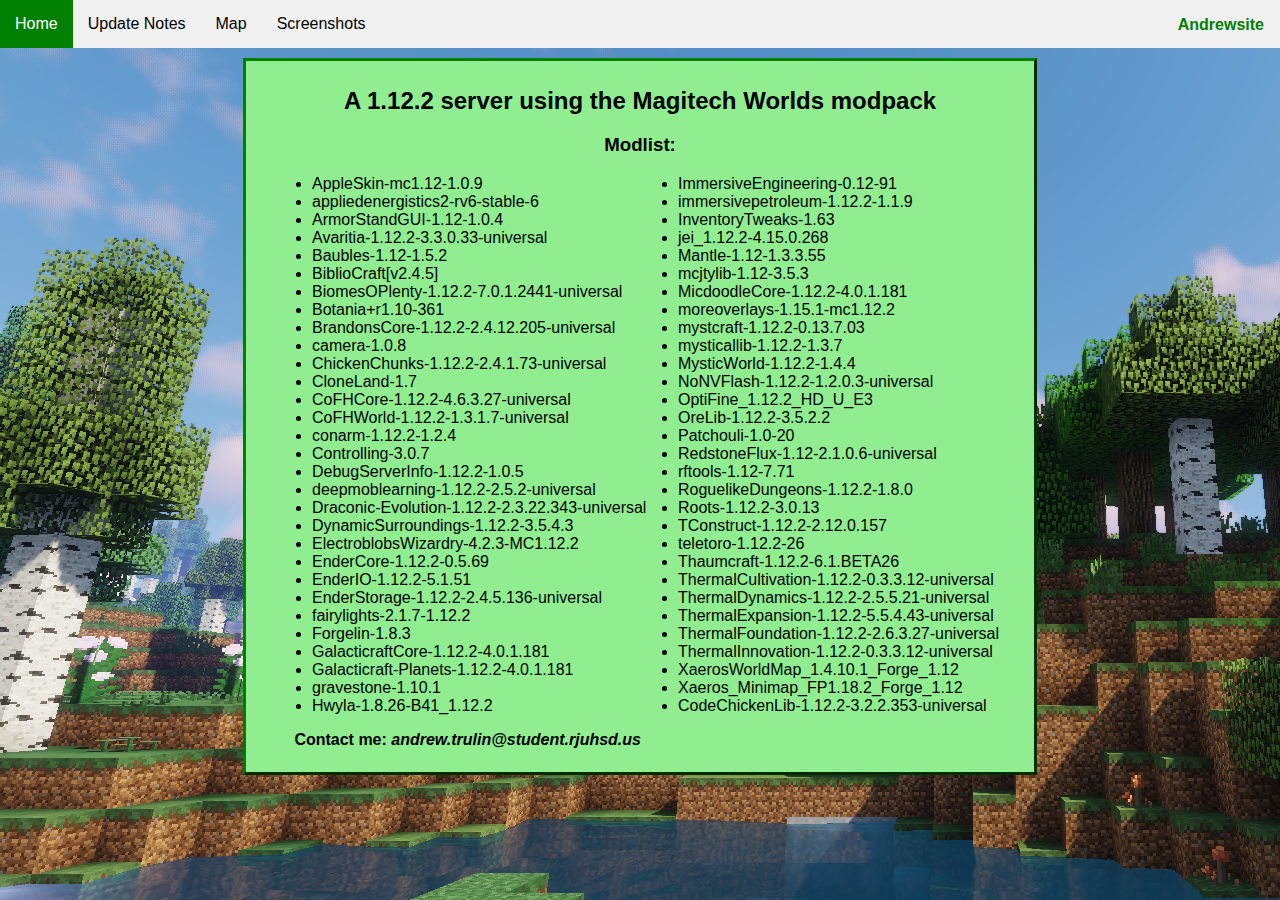
<file: index.html>
<!DOCTYPE html>
<html>
<head>
    <meta charset="utf-8">
    <meta http-equiv="X-UA-Compatible" content="IE=edge">
    <meta name="viewport" content="width=device-width, initial-scale=1.0">
    <title>Andrewsite</title>
    <link rel="stylesheet" href="main.css">
	<style>
		h1 {
			font-size:150%;
		}
		h2 {
			font-size:100%;
			text-align:left;
			margin-left:5%;
		}
		#modlist {
			text-align:left;
			margin-left:1em;
    		-moz-column-count: 2;
    		-moz-column-gap: 20px;
    		-webkit-column-count: 2;
    		-webkit-column-gap: 20px;
    		column-count: 2;
    		column-gap: 20px;
		}
	</style>
</head>
<body>
    <!--Menu Bar-->
    <div>
        <ul class="sidenav">
            <li><a class="active" href="index.html">Home</a></li>
            <li><a href="updates.html">Update Notes</a></li>
            <li><a href="Map.html">Map</a></li>
            <li><a href="Screenshots.html">Screenshots</a></li>
		<p id="name">Andrewsite</p>
		</ul>
	</div>
	<div class="div1">
		<h1>A 1.12.2 server using the Magitech Worlds modpack</h1>
		<h3>Modlist:</h3>
			<ul id="modlist">
				<li>AppleSkin-mc1.12-1.0.9</li>
				<li>appliedenergistics2-rv6-stable-6</li>
				<li>ArmorStandGUI-1.12-1.0.4</li>
				<li>Avaritia-1.12.2-3.3.0.33-universal</li>
				<li>Baubles-1.12-1.5.2</li>
				<li>BiblioCraft[v2.4.5]</li>
				<li>BiomesOPlenty-1.12.2-7.0.1.2441-universal</li>
				<li>Botania+r1.10-361</li>
				<li>BrandonsCore-1.12.2-2.4.12.205-universal</li>
				<li>camera-1.0.8</li>
				<li>ChickenChunks-1.12.2-2.4.1.73-universal</li>
				<li>CloneLand-1.7</li>
				<li>CoFHCore-1.12.2-4.6.3.27-universal</li>
				<li>CoFHWorld-1.12.2-1.3.1.7-universal</li>
				<li>conarm-1.12.2-1.2.4</li>
				<li>Controlling-3.0.7</li>
				<li>DebugServerInfo-1.12.2-1.0.5</li>
				<li>deepmoblearning-1.12.2-2.5.2-universal</li>
				<li>Draconic-Evolution-1.12.2-2.3.22.343-universal</li>
				<li>DynamicSurroundings-1.12.2-3.5.4.3</li>
				<li>ElectroblobsWizardry-4.2.3-MC1.12.2</li>
				<li>EnderCore-1.12.2-0.5.69</li>
				<li>EnderIO-1.12.2-5.1.51</li>
				<li>EnderStorage-1.12.2-2.4.5.136-universal</li>
				<li>fairylights-2.1.7-1.12.2</li>
				<li>Forgelin-1.8.3</li>
				<li>GalacticraftCore-1.12.2-4.0.1.181</li>
				<li>Galacticraft-Planets-1.12.2-4.0.1.181</li>
				<li>gravestone-1.10.1</li>
				<li>Hwyla-1.8.26-B41_1.12.2</li>
				<li>ImmersiveEngineering-0.12-91</li>
				<li>immersivepetroleum-1.12.2-1.1.9</li>
				<li>InventoryTweaks-1.63</li>
				<li>jei_1.12.2-4.15.0.268</li>
				<li>Mantle-1.12-1.3.3.55</li>
				<li>mcjtylib-1.12-3.5.3</li>
				<li>MicdoodleCore-1.12.2-4.0.1.181</li>
				<li>moreoverlays-1.15.1-mc1.12.2</li>
				<li>mystcraft-1.12.2-0.13.7.03</li>
				<li>mysticallib-1.12.2-1.3.7</li>
				<li>MysticWorld-1.12.2-1.4.4</li>
				<li>NoNVFlash-1.12.2-1.2.0.3-universal</li>
				<li>OptiFine_1.12.2_HD_U_E3</li>
				<li>OreLib-1.12.2-3.5.2.2</li>
				<li>Patchouli-1.0-20</li>
				<li>RedstoneFlux-1.12-2.1.0.6-universal</li>
				<li>rftools-1.12-7.71</li>
				<li>RoguelikeDungeons-1.12.2-1.8.0</li>
				<li>Roots-1.12.2-3.0.13</li>
				<li>TConstruct-1.12.2-2.12.0.157</li>
				<li>teletoro-1.12.2-26</li>
				<li>Thaumcraft-1.12.2-6.1.BETA26</li>
				<li>ThermalCultivation-1.12.2-0.3.3.12-universal</li>
				<li>ThermalDynamics-1.12.2-2.5.5.21-universal</li>
				<li>ThermalExpansion-1.12.2-5.5.4.43-universal</li>
				<li>ThermalFoundation-1.12.2-2.6.3.27-universal</li>
				<li>ThermalInnovation-1.12.2-0.3.3.12-universal</li>
				<li>XaerosWorldMap_1.4.10.1_Forge_1.12</li>
				<li>Xaeros_Minimap_FP1.18.2_Forge_1.12</li>
				<li>CodeChickenLib-1.12.2-3.2.2.353-universal</li>
			</ul>
		<h2>Contact me: <em>andrew.trulin@student.rjuhsd.us</em></h2>
	</div>
</body>

</html>
</file>
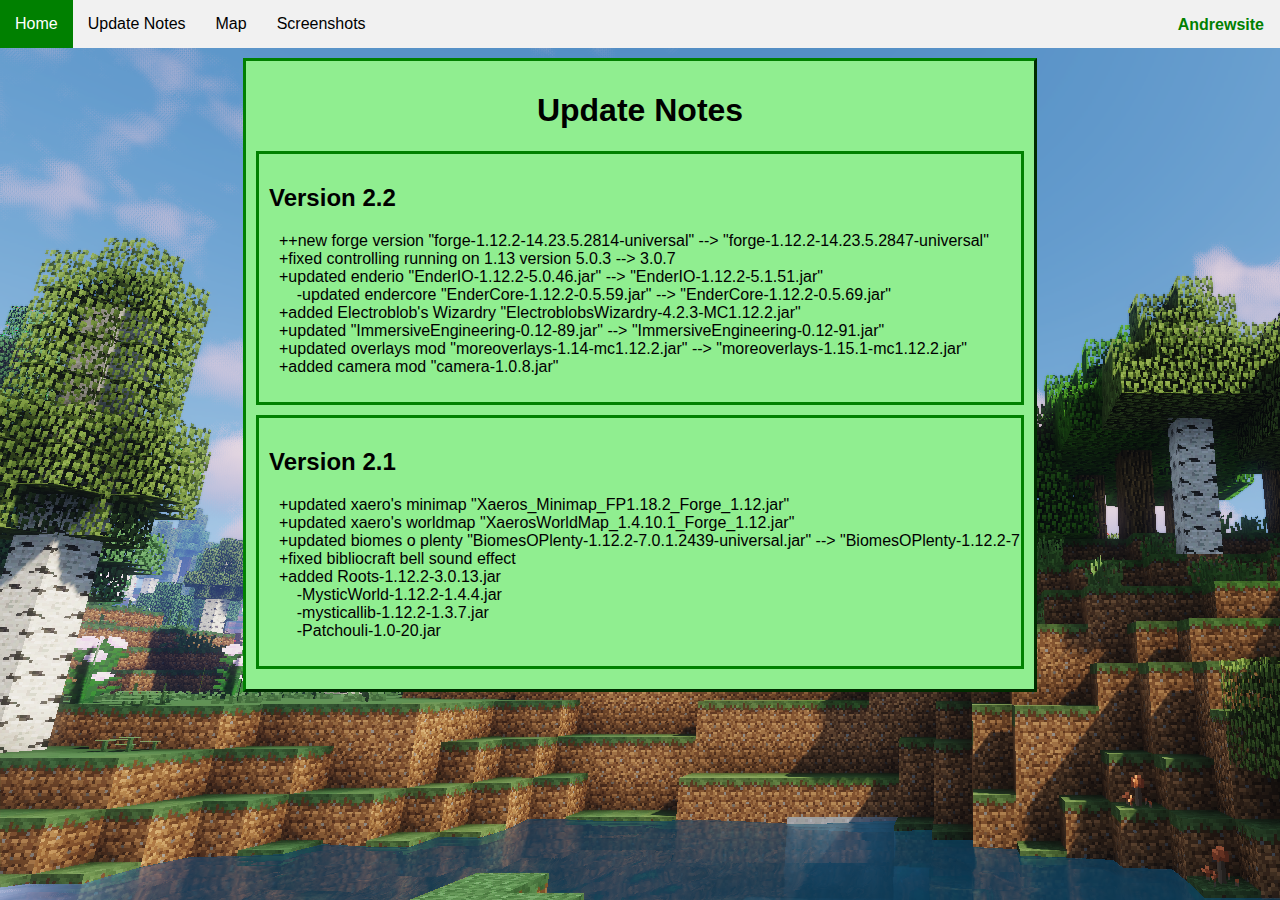
<file: updates.html>
<!DOCTYPE html>
<html>
<head>
    <meta charset="utf-8">
    <meta http-equiv="X-UA-Compatible" content="IE=edge">
    <meta name="viewport" content="width=device-width, initial-scale=1.0">
    <title>Andrewsite</title>
    <link rel="stylesheet" href="main.css">
    <style>
        .versionbox {
            text-align:left;
            overflow:hidden;
            border: 3px solid green;
            padding:10px;
            margin-bottom:10px;
        }
        pre {
            font-family:Arial, Helvetica, sans-serif;
            margin-left:10px;
        }
    </style>
</head>
<body>
    <!--Menu Bar-->
    <div>
        <ul class="sidenav">
            <li><a class="active" href="index.html">Home</a></li>
            <li><a href="updates.html">Update Notes</a></li>
            <li><a href="Map.html">Map</a></li>
            <li><a href="Screenshots.html">Screenshots</a></li>
            <p id="name">Andrewsite</p>
        </ul>
    </div>
    <!--End Menu Bar-->
    <div class="div1">
        <h1>Update Notes</h1>
            <div class="versionbox">
                <h2>Version 2.2</h2>
                <pre>
++new forge version "forge-1.12.2-14.23.5.2814-universal" --> "forge-1.12.2-14.23.5.2847-universal"
+fixed controlling running on 1.13 version 5.0.3 --> 3.0.7
+updated enderio "EnderIO-1.12.2-5.0.46.jar" --> "EnderIO-1.12.2-5.1.51.jar"
    -updated endercore "EnderCore-1.12.2-0.5.59.jar" --> "EnderCore-1.12.2-0.5.69.jar"
+added Electroblob's Wizardry "ElectroblobsWizardry-4.2.3-MC1.12.2.jar"
+updated "ImmersiveEngineering-0.12-89.jar" --> "ImmersiveEngineering-0.12-91.jar"
+updated overlays mod "moreoverlays-1.14-mc1.12.2.jar" --> "moreoverlays-1.15.1-mc1.12.2.jar"
+added camera mod "camera-1.0.8.jar"</pre>
            </div>
            <div class="versionbox">
                <h2>Version 2.1</h2>
                <pre>
+updated xaero's minimap "Xaeros_Minimap_FP1.18.2_Forge_1.12.jar"
+updated xaero's worldmap "XaerosWorldMap_1.4.10.1_Forge_1.12.jar"
+updated biomes o plenty "BiomesOPlenty-1.12.2-7.0.1.2439-universal.jar" --> "BiomesOPlenty-1.12.2-7.0.1.2441-universal.jar"
+fixed bibliocraft bell sound effect
+added Roots-1.12.2-3.0.13.jar
    -MysticWorld-1.12.2-1.4.4.jar
    -mysticallib-1.12.2-1.3.7.jar
    -Patchouli-1.0-20.jar</pre>
            </div>
    </div>
</body>

</html>
</file>
<file: main.css>
body {margin: 0;
  background-image: url(/background1.png);
  background-repeat: no-repeat;
  background-attachment: fixed;
}
  #name {
    text-align: right;
    color:green;
    font-weight:bold;
    font-family:sans-serif;
    padding-right:1em;
    margin-bottom:0px;
  }
  .div1 {
    margin-top:10px;
    margin-left:auto;
    margin-right:auto;
    margin-bottom:20px;
    width:60%;
    border: 3px outset green;
    background-color: lightgreen;
    padding:10px;
    font-family:sans-serif;
    text-align:center;
  }
/* Navigation Bar */
ul.sidenav {
  list-style-type: none;
  margin: 0;
  padding: 0;
  width: 25%;
  background-color: #f1f1f1;
  position: fixed;
  height: 100%;
  overflow: auto;
  font-family:sans-serif;
}

ul.sidenav li a {
  display: block;
  color: #000;
  padding: 8px 16px;
  text-decoration: none;
}
 
ul.sidenav li a.active {
  background-color: green;
  color: white;
}

ul.sidenav li a:hover:not(.active) {
  background-color: #555;
  color: white;
}

div.content {
  margin-left: 25%;
  padding: 1px 16px;
  height: 1000px;
}

@media screen and (max-width: 9000px) {
  ul.sidenav {
    width: 100%;
    height: auto;
    position: relative;
  }
  
  ul.sidenav li a {
    float: left;
    padding: 15px;
  }
  
  div.content {margin-left: 0;}
}

@media screen and (max-width: 400px) {
  ul.sidenav li a {
    text-align: center;
    float: none;
  }
/* Navigation Bar End */
</file>
